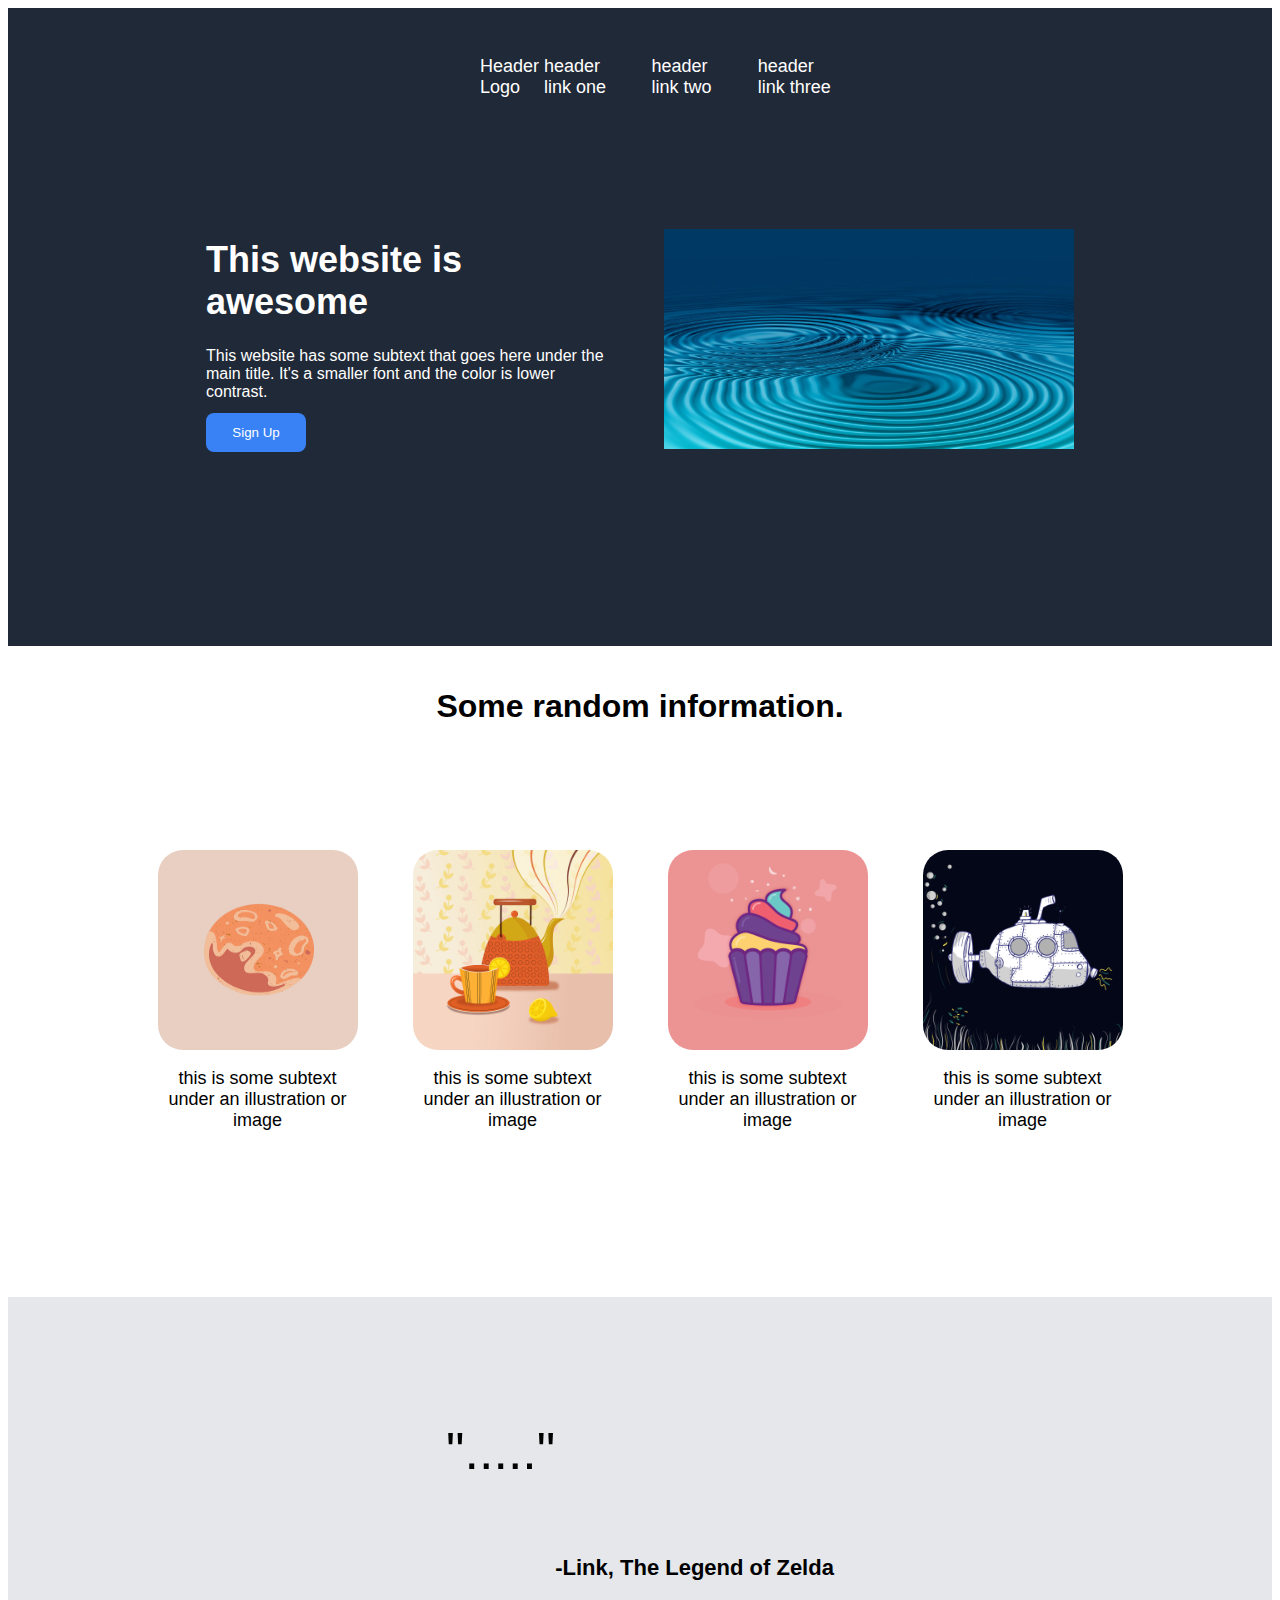
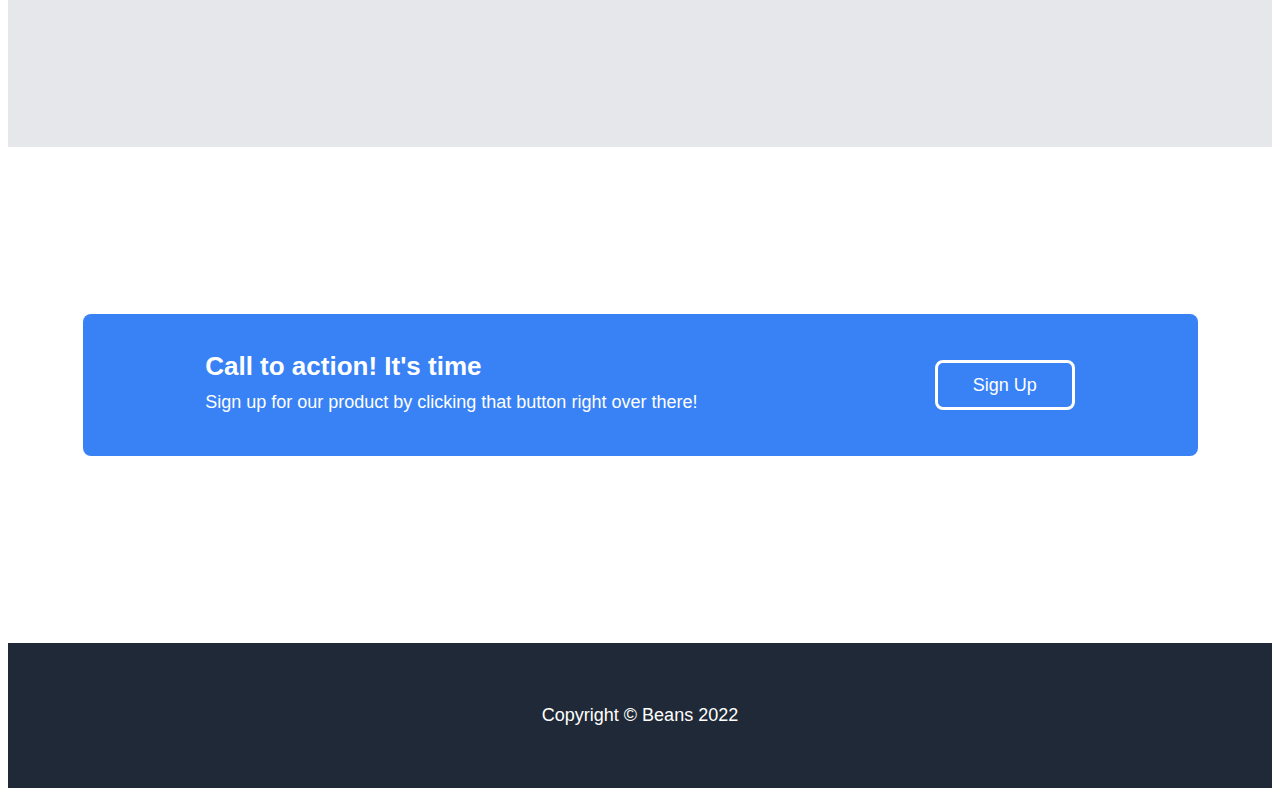
<file: index.html>
<!DOCTYPE html>
<html lang="en">
    <head>
        <meta charset="utf-8">
        <link rel="stylesheet" href="style.css">
        <title>Landing Page</title>
    </head>

    <body>
        <navbar class="navbar-top">
            <ul class="section-one">
                <li class="nav-item"><a href="#">Header Logo</a></li>
                <li class="nav-item"><a href="#">header link one</a></li>
                <li class="nav-item"><a href="#">header link two</a></li>
                <li class="nav-item"><a href="#">header link three</a></li>
            </ul>
        </navbar>



        <div class="header-two">

            <div class="container-one">
                <div class="header-two-text">This website is awesome</div>
                <div class="header-two-text">This website has some subtext that goes here under the main title.
                    It's a smaller font and the color is lower contrast.
                </div>
                <button>Sign Up</button>
            </div>
        

            <div class="container-two">
                <!-- This part is also awesome
                <p>This website has some subtext that goes here under the main title.
                    It's a smaller font and the color is lower contrast.
                </p>
                <button>Sign Up</button>-->
                <img src="images/waves-circles.png" alt="waves and circles">
            </div>


        </div>

    








       
        <h1>Some random information.</h1>

        <div class="section-two">

            <div class="image-container">
                <div class="card">
                    <img src="images/moon.png" alt="moon" class="image">
                    <p>this is some subtext under an illustration or image</p>
                </div>
                        
                <div class="card">
                    <img src="images/tea.png" alt="teapot"  class="image">
                    <p>this is some subtext under an illustration or image</p>
                </div>
                        
                <div class="card">
                    <img src="images/cupcake.png" alt="cupcake" class="image">
                    <p>this is some subtext under an illustration or image</p>
                </div>
                        
                <div class="card">
                    <img src="images/submarine.png" alt="submarine" class="image">
                    <p>this is some subtext under an illustration or image</p>
                </div>
                        
            </div>
            
        </div>



        <div class="section-three">

            <div class="quote-container">
                <p class="cool-quote-one">"....."</p>

                <p class="cool-quote-two">-Link, The Legend of Zelda</p>
        </div>

        </div>





        <div class="section-four">

            <div class="call-to-action">
                <div class="call-to-para">
                    <p>Call to action! It's time</p>
                    <p>Sign up for our product by clicking that button right over there!</p>
                </div>
                <button>Sign Up</button>
            </div>


        </div>


        <div class="footer">
            Copyright © Beans 2022

        </div>


    </body>



</html>
</file>
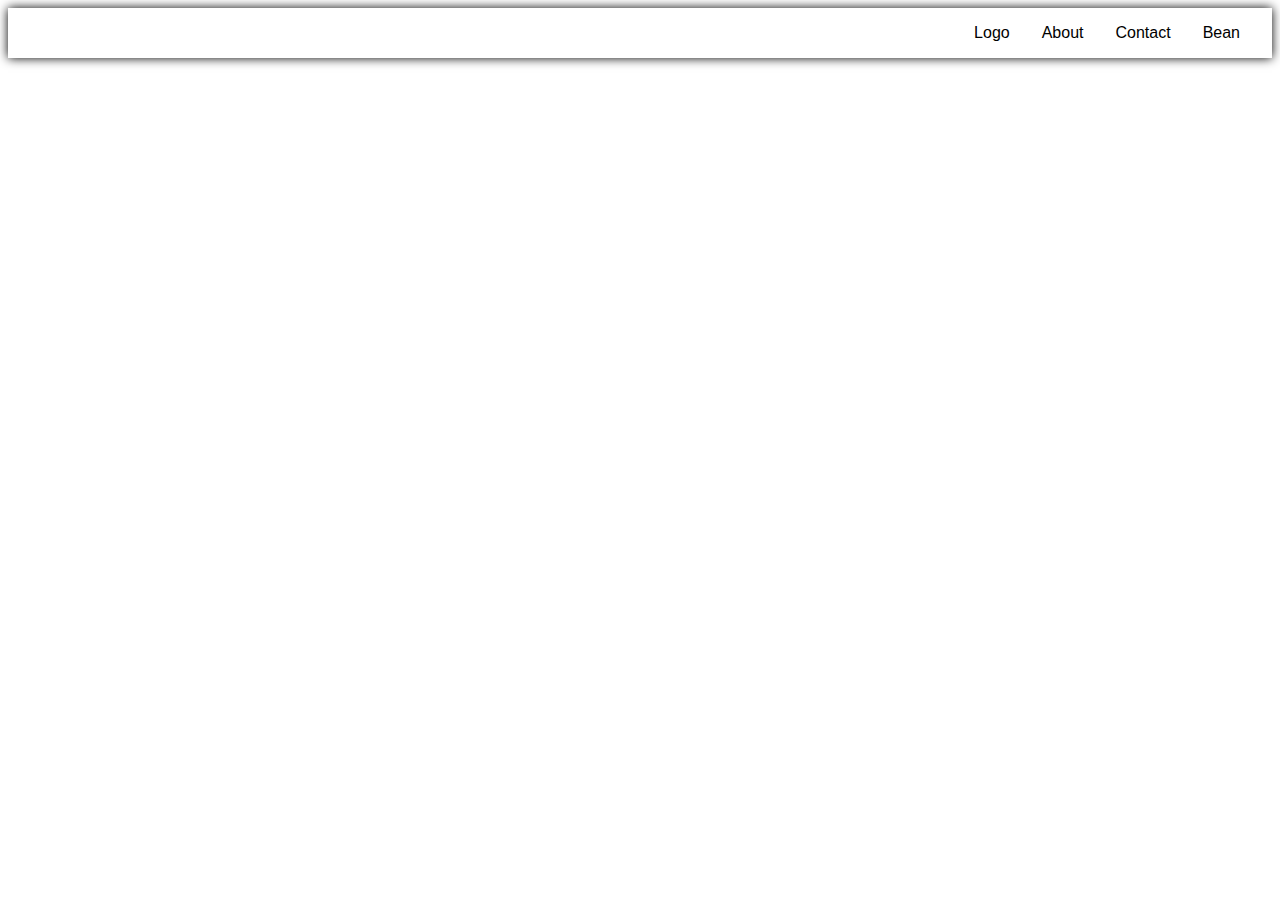
<file: nav.html>
<!DOCTYPE html>
<html lang="en">
<head>
    <meta charset="UTF-8">
    <meta http-equiv="X-UA-Compatible" content="IE=edge">
    <meta name="viewport" content="width=device-width, initial-scale=1.0">
    <link rel="stylesheet" href="nav-style.css">
    <title>Document</title>
</head>
    <body>
        <navbar>
            <ul class="nav-list">
                <li class="nav-item">Logo</li>
                <li class="nav-item">About</li>
                <li class="nav-item">Contact</li>
                <li class="nav-item">Bean</li>
            </ul>
        </navbar>
    </body>
</html>
</file>
<file: style.css>
body {
    font-family: -apple-system, BlinkMacSystemFont, 'Segoe UI', Roboto, Oxygen, Ubuntu, Cantarell, 'Open Sans', 'Helvetica Neue', sans-serif;
    height: 100vh;
    display: flex;
    flex-direction: column;
    
}


/* Navigation bar section -complete */

.navbar-top {
    background-color: #1F2937;
}

.section-one {
    display: flex;
    justify-content: flex-end;
    align-items: center;
    margin-left: 400px;
    margin-right: 400px;
    padding-top: 32px;
}

.nav-item {
    list-style: none;
    margin-right: 2rem;
    font-size: 18px;
}

.nav-item a {
    text-decoration: none;
    color: #fff;
}

/* selects the first element of the parent ul element*/
.nav-item:first-child {
    margin-right: auto;
    margin-left: 2rem;
}
/* End navigation section*/

/*Start first section*/

h1 {
    text-align: center;
    margin: 42px 0 0 0;
}

.card p {
    font-size: 18px;
}

.header-two {
    display: flex;
    justify-content: center;
    gap: 48px;
    align-items: center;
    min-height: 450px;
    background-color: #1F2937;
    padding-bottom: 82px;
}

.container-one {
    display: flex;
    flex-direction: column;
    justify-content: center;
    align-self: center;
    width: 410px;
    height: 0;
    min-height: 50%;
}

/*makes image strech without overflowing
reference - https://stackoverflow.com/questions/42021716/force-image-inside-flexbox-container-to-fill-cover-100 */
.container-two, img {
    display: flex;    
    align-items: center;
    justify-content: center;   
    width: 410px;
    height: 200px;
    min-height: 70%;
}

.header-two-text {
    padding: 12px 12px 12px 0;
    color: #fff;
}

.header-two-text:first-child {
    font-size: 36px;
    font-weight: bold;
}

button {
    border: none;
    border-radius: 8px;
    color: white;
    background-color: #3882F6;
    padding: 8px 24px;
    width: 100px;
    height: 50px;
  }
  
/* End second section*/

/*Start section two (images section)*/

.section-two {
    display: flex;
    justify-content: center;
    align-items: center;
    margin: 0px 50px 40px 50px;
    min-height: 450px;
    
}

.image-container {
    display: flex;
    justify-content: center;
    gap: 55px;
   
}

.image,
.card {
    width: 200px;
    height: 200px;
    border-radius: 25px;
}



.card p {
    word-wrap: break-word;
    text-align: center;
}

/* End images section*/

/*Start section 3*/

.section-three {
    background-color: #e5e7eb;
    min-height: 450px;
    margin: 82px 0 82px 0;
    display: flex;
    justify-content: center;
    align-items: center;
}

.quote-container {
    display: flex;
    flex-wrap: wrap;
    justify-content: flex-end;
    margin: 42px 0 72px 0;
    padding-bottom: 42px;

}

/*target second paragraph in quote-container*/

.cool-quote-one {
   font-size: 52px;
   font-weight: lighter;
   flex-basis: 100%;
}
.cool-quote-two {
    font-size: 22px;
    font-weight: bold;
}

/*Start of section four (last section)*/
.section-four {
    display: flex;
    justify-content: center;
    align-items: center;
    min-height: 250px;
    margin: 82px 0 82px 0;
    
}


.call-to-action {
    display: flex;
    flex:1;
    justify-content: space-around;
    align-items: center;
    background-color: #3882F6;
    margin-bottom: 102px;
    padding: 20px;
    max-width: 1075px;
    height: 102px;
    border-radius: 8px;

}

.call-to-para {
    color: #fff;
    padding-right: 32px;
    font-size: 18px;
}

.call-to-para p:first-child {
    font-size: 26px;
    font-weight: bold;
    line-height: 0;
}


.call-to-action button {
    border-radius: 8px;
    border: 3px solid #fff;
    width: 140px;
    font-size: 18px;
}

.footer {
    background-color: #1F2937;
    display: flex;
    justify-content: center;
    align-items: center;
    padding: 62px;
    font-size: 18px;
    color: #fff;
}
</file>
<file: nav-style.css>
body {
    font-family: -apple-system, BlinkMacSystemFont, 'Segoe UI', Roboto, Oxygen, Ubuntu, Cantarell, 'Open Sans', 'Helvetica Neue', sans-serif;
}

.nav-list {
    background-color: white;
    box-shadow: 0px 0px 10px;
    margin: 0;
    padding: 1rem 0;
    border-radius: var(--radius);
    display: flex;
    justify-content: flex-end;
    align-items: center;
}

.nav-item {
    list-style: none;
    margin-right: 2rem
}
</file>
